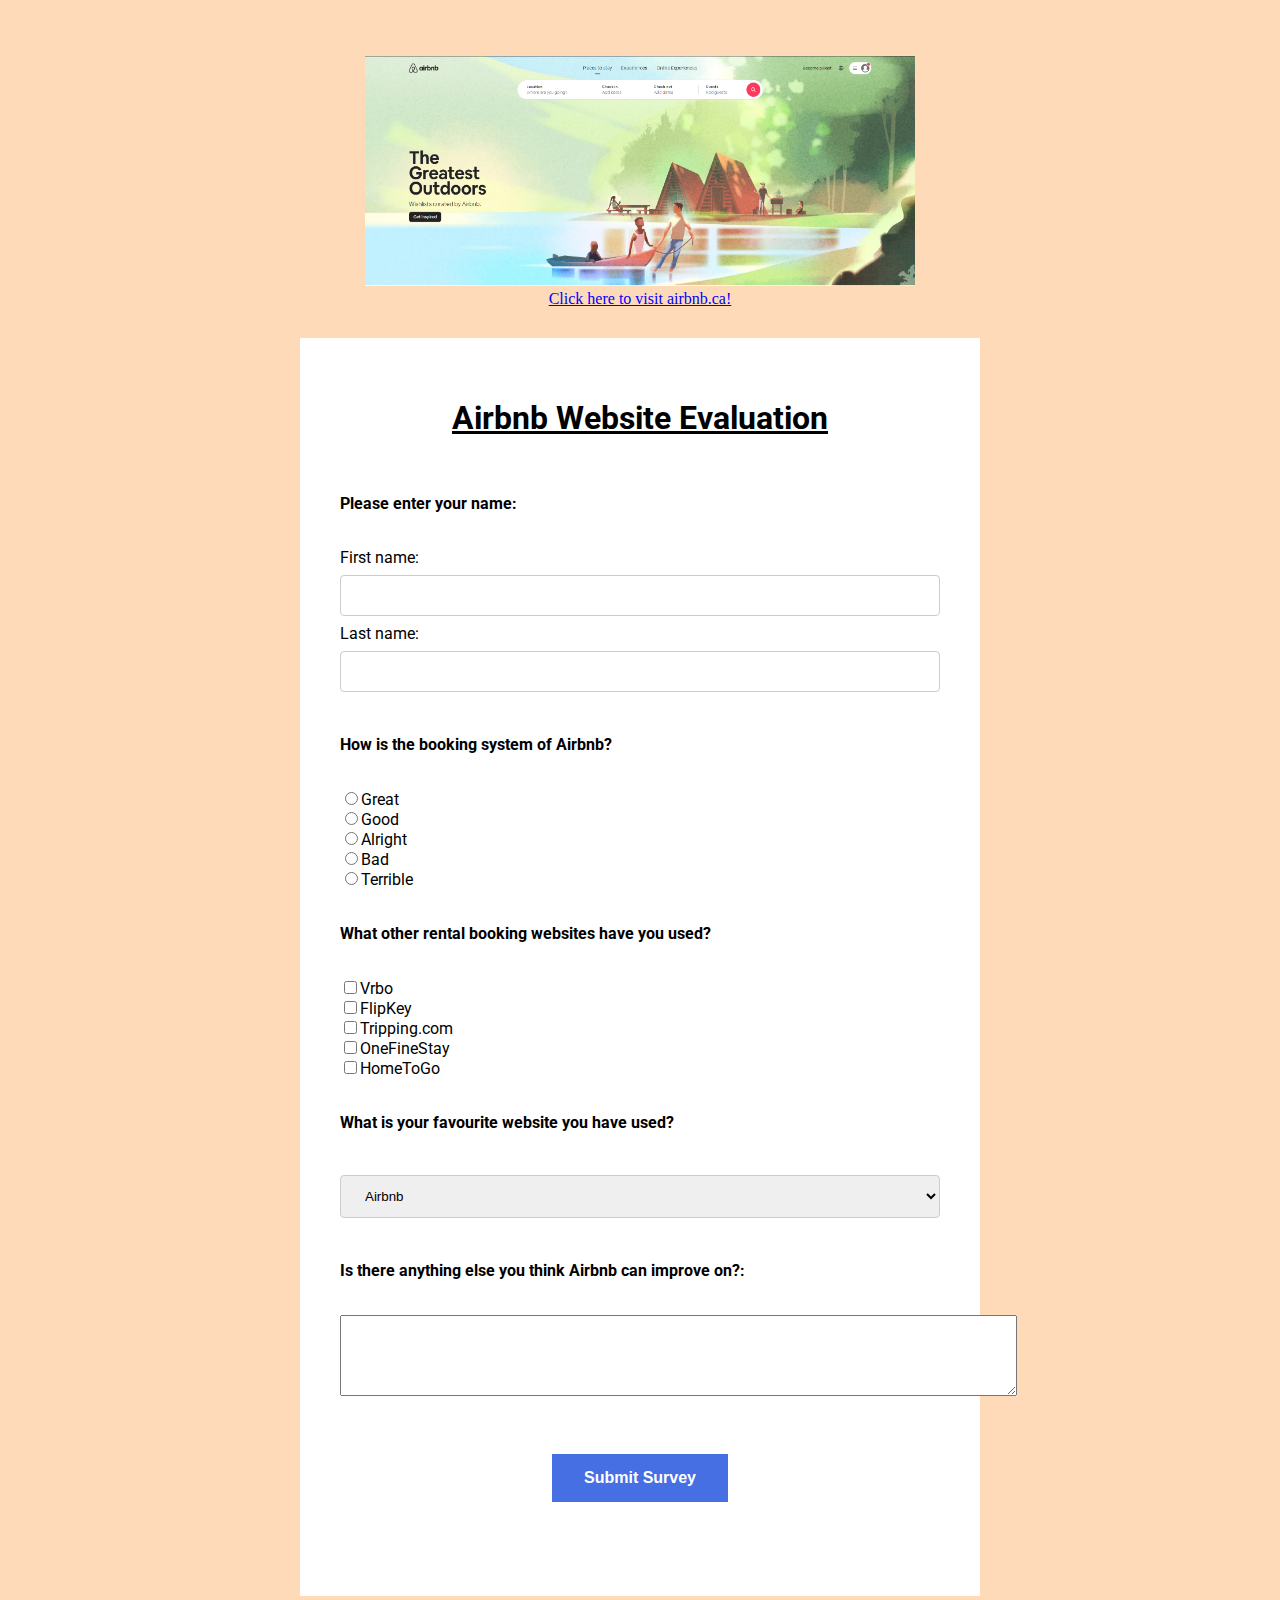
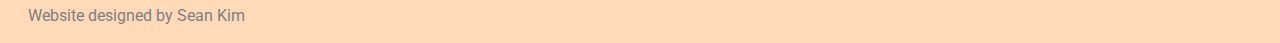
<file: index.html>
<!DOCTYPE html>
<html>
  <head>
    <meta charset="utf-8">
    <meta name="viewport" content="width=device-width">
    <title>Lab 1: UI Evaluation</title>
    <link href="style.css" rel="stylesheet" type="text/css" />
    <link rel="preconnect" href="https://fonts.gstatic.com">
    <link href="https://fonts.googleapis.com/css2?family=Roboto:wght@100&display=swap" rel="stylesheet">
  </head>

  <heading>

    </heading>

  <div class = "calign2"><a href=https://www.airbnb.ca/?locale=en&_set_bev_on_new_domain=1621050548_NWJhNGNlOTExZWM0><img src = images/airbnbweb.PNG alt="airbnb website" width = 550px height = 230px><br>Click here to visit airbnb.ca!</a>
    </div>

  <div class = "form">
    <h1>Airbnb Website Evaluation</h1><br>
    <form action="index.php" name="my form" method="post" id="form">

        <p>Please enter your name:</p><br>
        First name: <input type=text name "first name"><br>
        Last name: <input type=text name "last name"><br><br>

        <p>How is the booking system of Airbnb?</p><br>
        <input type = "radio" name="rating" value="great">Great<br>
        <input type = "radio" name="rating" value="good">Good<br>
        <input type = "radio" name="rating" value="alright">Alright<br>
        <input type = "radio" name="rating" value="bad">Bad<br>
        <input type = "radio" name="rating" value="terrible">Terrible<br><br>

        <p>What other rental booking websites have you used?</p><br>
        <input type = "checkbox" name="vrbo" value="vrbo">Vrbo<br>
        <input type = "checkbox" name="flipkey" value="flipkey">FlipKey<br>
        <input type = "checkbox" name="tripping.com" value="tripping.com">Tripping.com<br>
        <input type = "checkbox" name="onefinestay" value="onefinestay">OneFineStay<br>
        <input type = "checkbox" name="hometogo" value="hometogo">HomeToGo<br><br>

        <p>What is your favourite website you have used?</p><br>
        <select name = "favourite">
          <option value="Airbnb" selected="selected">Airbnb</option>
          <option value="vrbo">Vrbo</option>
          <option value="tripping.com">Tripping.com</option>
          <option value="onefinestay">OneFineStay</option>
          <option value="hometogo">HomeToGo</option>
        </select><br><br>

        <p>Is there anything else you think Airbnb can improve on?:</p><br>
        <textarea rows = "5" cols= "82">
        </textarea><br>

        <div class= "calign"><input type="button" class="button" value="Submit Survey"></div>
        </form>
    </div>
    <footer>Website designed by Sean Kim</footer>
</html>
</file>
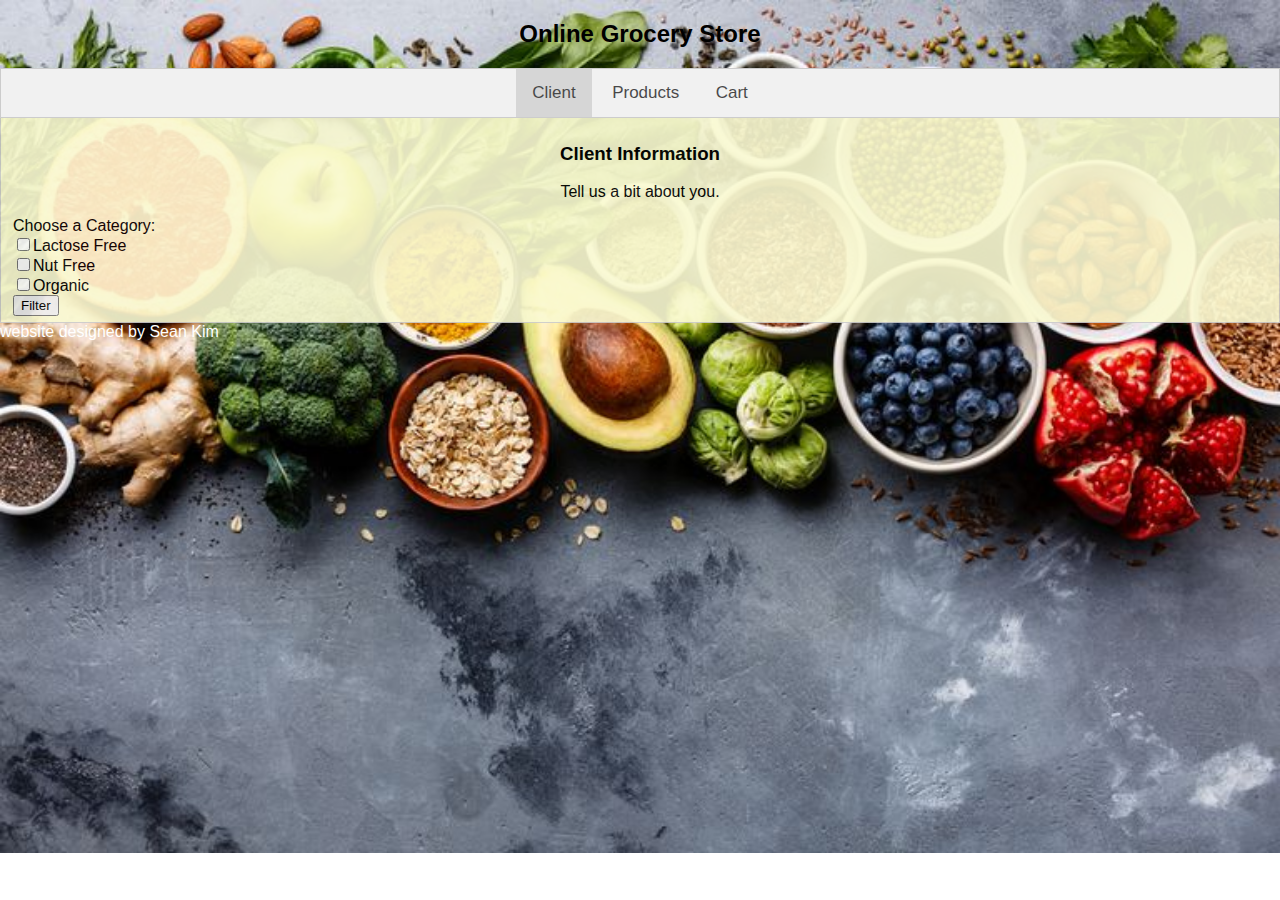
<file: lab2/index.html>
<!DOCTYPE html>
<html>
  <head>
    <meta charset="utf-8">
    <meta name="viewport" content="width=device-width">
    <title>repl.it</title>
    <link href="style.css" rel="stylesheet" type="text/css" />
  </head>
  <body>
 <h2>Online Grocery Store</h2>

<div class="tab">
  <button class="tablinks" onclick="openInfo(event, 'Client')"id="defaultOpen">Client</button>
  <button class="tablinks" onclick="openInfo(event, 'Products')">Products</button>
  <button class="tablinks" onclick="openInfo(event, 'Cart')">Cart</button>
</div>

<div id="Client" class="tabcontent">
   <h3>Client Information</h3>
  <p>Tell us a bit about you.</p>
	Choose a Category:<br>
	<input type = "checkbox" name="lactoseFree" value="lactoseFree" id ="lactoseFree" onchange = "populateListProductChoices()">Lactose Free<br>
  <input type = "checkbox" name="nutFree" value="nutFree" id ="nutFree" onchange = "populateListProductChoices()">Nut Free<br>
  <input type = "checkbox" name="organic" value="organic" id="organic" onchange = "populateListProductChoices()">Organic<br>
  <button class="tablinks" onclick="openInfo(event, 'Products')">Filter</button>
</div>

<div id="Products" class="tabcontent" style="display:none;">
  <h3>Your targeted products</h3>
  <p>We preselected products based on your restrictions.</p>
	 Choose items to buy:
	 <div id="displayProduct"></div>
	 <button id="addCart" type="button" class="block" onclick="selectedItems()">
		Add selected items to cart.
	</button>
  <button class="tablinks" onclick="openInfo(event, 'Cart')">Go to cart</button>
</div>

<div id="Cart" class="tabcontent">
  <h3>Cart</h3>
  <p>Here is your cart.</p>
  <div id="displayCart"></div>
</div>
<footer>website designed by Sean Kim</footer>
    <script src="main.js"></script>
    <script src="groceries.js"></script>
  </body>
</html>
</file>
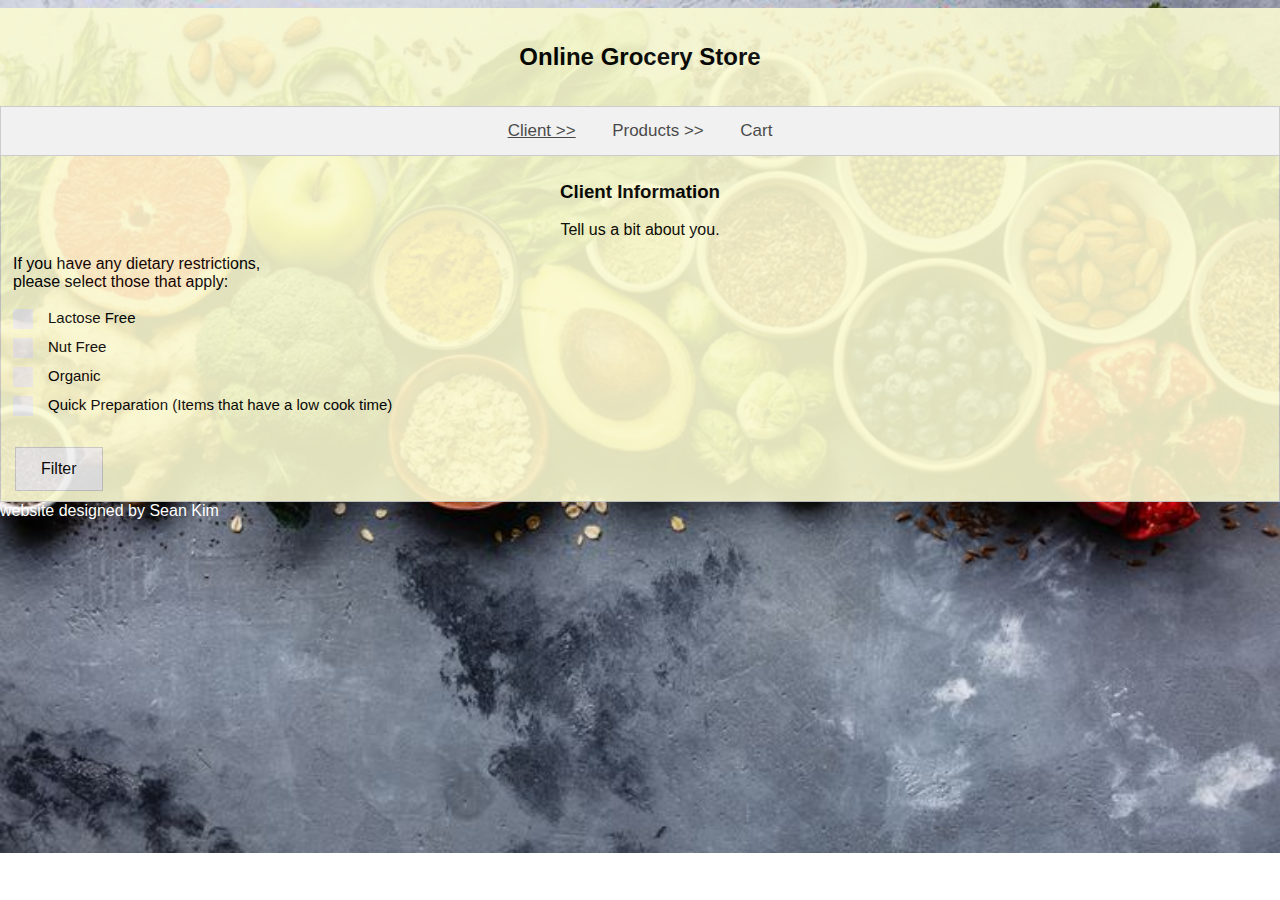
<file: lab3/index.html>
<!DOCTYPE html>
<html>
  <head>
    <meta charset="utf-8">
    <meta name="viewport" content="width=device-width">
    <title>repl.it</title>
    <link href="style.css" rel="stylesheet" type="text/css" />
  </head>
  <body>
<div class = "heading">
  <h2>Online Grocery Store</h2>
  </div>
<div class="tab">
  <button class="tablinks" onclick="openInfo(event, 'Client')"id="defaultOpen">Client >></button>
  <button class="tablinks" onclick="openInfo(event, 'Products')">Products >></button>
  <button class="tablinks" onclick="openInfo(event, 'Cart')">Cart</button>
</div>

<div id="Client" class="tabcontent" id="defaultOpen">
   <h3>Client Information</h3>
  <p>Tell us a bit about you.</p>
	If you have any dietary restrictions,<br> please select those that apply:<br><br>

  <label class="container">Lactose Free
	  <input type = "checkbox" name="lactoseFree" value="lactoseFree" id ="lactoseFree"   onchange = "populateListProductChoices()"><span class="checkmark"></span>
  </label>

  <label class="container">Nut Free
    <input type = "checkbox" name="nutFree" value="nutFree" id ="nutFree" onchange = "populateListProductChoices()"><span class="checkmark"></span>
  </label>

  <label class="container">Organic
    <input type = "checkbox" name="organic" value="organic" id="organic" onchange = "populateListProductChoices()"><span class="checkmark"></span>
  </label>
  <label class="container">Quick Preparation (Items that have a low cook time)
   <input type = "checkbox" name="quickPrep" value="quickPrep" id="quickPrep" onchange = "populateListProductChoices()"><span class="checkmark"></span>
  </label><br>
  <button class="button button2" onclick="openInfo(event, 'Products')">Filter</button>
</div>

<div id="Products" class="tabcontent" style="display:none;">
  <h3>Your targeted products</h3>
  <p>We preselected products based on your restrictions.</p>
	 Choose items to buy:
	 <div id="displayProduct"></div>
	 <button id="addCart" type="button" class="button button2" onclick="selectedItems()">
		Add selected items to cart.
	</button>
  <button class="button button2" onclick="openInfo(event, 'Cart')">Go to cart</button>
  <button class="button button2" onclick="openInfo(event, 'Client')">Reselect Restrictions</button>
</div>

<div id="Cart" class="tabcontent">
  <button class="button button3" onclick="openInfo(event, 'Products')">Back to Products</button>
  <h3>Cart</h3>
  <p>Here is your cart.</p>
  <div id="displayCart"></div>
</div>
<footer>website designed by Sean Kim</footer>
    <script src="main.js"></script>
    <script src="groceries.js"></script>
  </body>
</html>
</file>
<file: style.css>
html{
  background-color: #FFDAB9
}

heading{
  width: 500px;
  margin: 50px;
  padding: 50px;
  float: center;
}

h1{
  text-align: center;
  font-family: "roboto";
  font-weight: bold;
  text-decoration: underline;
}

p{
  font-family: roboto;
  font-weight: bold;
}

input[type=text], select {
  width: 100%;
  padding: 12px 20px;
  margin: 8px 0;
  display: inline-block;
  border: 1px solid #ccc;
  border-radius: 4px;
  box-sizing: border-box;
}

div.form{
  width:600px;
  margin: auto;
  padding: 40px;
  background-color: white;
  font-family: roboto
}
div.calign{
  text-align:center;
  padding: 50px
}
div.calign2{
  text-align:center;
  padding: 20px
}
.dropdownquestion{
  font-size: 20px;
  padding: 10px 50px 10px 50px;
}

.button{
  background-color: rgb(69, 111, 226);
  border: none;
  color: white;
  padding: 15px 32px;
  text-align: center;
  text-decoration: none;
  display: inline-block;
  font-size: 16px;
  margin: 4px 2px;
  font-weight:bold;
  cursor: pointer;
}

.button:hover {background-color: blue}

a:link {
  color: blue;
  padding: 10px 20px;
  text-align: center;
  display: inline-block;
}

/* visited link */
a:visited {
  color: grey;
  padding: 10px 20px;
  text-align: center;
  text-decoration: none;
  display: inline-block;
}

/* mouse over link */
a:hover {
  color: red;
  padding: 10px 20px;
  text-align: center;
  text-decoration: none;
  display: inline-block;
}

footer{
  color: grey;
  padding: 10px 20px;
  text-align: center;
  display: inline-block;
  font-family: roboto;
}
</file>
<file: lab2/style.css>
body {
  font-family: Arial;
  color: black;
  margin-right: auto;
  margin-left: auto;
  background-image: url("images/organic2.jpg");
  background-repeat: no-repeat;
   background-size: cover;
  
}
footer{
  color:white;
  
}
p{
  text-align: center
}

h2{
  text-align:center;
  font-weight:700;
  
}

h3{
  text-align:center;
}

/* Style the tab */
.tab {
  float:center;
  text-align:center;
  overflow: hidden;
  border: 1px solid #ccc;
  background-color: #f1f1f1;
}

/* Style the buttons inside the tab */
.tab button {
  background-color: inherit;
  float: none;
  border: none;
  outline: none;
  cursor: pointer;
  padding: 14px 16px;
  transition: 0.3s;
  font-size: 17px;
  opacity: 0.7;
}

/* Change background color of buttons on hover */
.tab button:hover {
  background-color: #ddd;
}

/* Create an active/current tablink class */
.tab button.active {
  background-color: #ccc;
}

/* Style the tab content */
.tabcontent {
  background-color: lightgoldenrodyellow;
  opacity: 0.9;
  display: none;
  padding: 6px 12px;
  border: 1px solid #ccc;
  border-top: none;
}
</file>
<file: lab3/style.css>
div.heading{
  background-color: lightgoldenrodyellow;
  padding: 15px;
  margin: auto;
  opacity: 0.9;
}

body {
  font-family: Arial;
  color: black;
  margin-right: auto;
  margin-left: auto;
  background-image: url("images/organic2.jpg");
  background-repeat: no-repeat;
   background-size: cover;
  
}
footer{
  color:white;
  
}
p{
  text-align: center
}

h2{
  text-align:center;
  font-weight:700;
  
}

h3{
  text-align:center;
}

/* Style the tab */
.tab {
  float:center;
  text-align:center;
  overflow: hidden;
  border: 1px solid #ccc;
  background-color: #f1f1f1;
}
button.filter{
  outline: none;
}
/* Style the buttons inside the tab */
.tab button {
  background-color: inherit;
  float: none;
  border: none;
  outline: none;
  cursor: pointer;
  padding: 14px 16px;
  transition: 0.3s;
  font-size: 17px;
  opacity: 0.7;
}

/* Change background color of buttons on hover */
.tab button:hover {
  background-color: #ddd;
}

/* Create an active/current tablink class */
.tab button.active {
  text-decoration: underline;
}

/* Style the tab content */
.tabcontent {
  background-color: lightgoldenrodyellow;
  opacity: 0.9;
  display: none;
  padding: 6px 12px;
  border: 1px solid #ccc;
  border-top: none;
}
ul.breadcrumb {
  padding: 10px 16px;
  list-style: none;
  background-color: #eee;
}
ul.breadcrumb li {
  display: inline;
  font-size: 18px;
}
ul.breadcrumb li+li:before {
  padding: 8px;
  color: black;
  content: "\203a";
}
ul.breadcrumb li a {
  color: #0275d8;
  text-decoration: none;
}
ul.breadcrumb li a:hover {
  color: #01447e;
  text-decoration: underline;
}
.button3{
  background-color: #f1f1f1; /* Green */
  border: 1px solid #ccc;
  color: black;
  padding: 12px 25px;
  text-align: center;
  text-decoration: none;
  display: inline-block;
  font-size: 16px;
  margin: 4px 2px;
  cursor: pointer;
  
}
.button2{
  background-color: #f1f1f1; /* Green */
  border: 1px solid #ccc;
  color: black;
  padding: 12px 25px;
  text-align: center;
  text-decoration: none;
  display: inline-block;
  font-size: 16px;
  margin: 4px 2px;
  cursor: pointer;
}
.button2 {
  transition-duration: 0.2s;
}

.button2:hover {
  background-color: #ccc; /* Green */
  color: black;
}
.container {
  display: block;
  position: relative;
  padding-left: 35px;
  margin-bottom: 12px;
  cursor: pointer;
  font-size: 15px;
  -webkit-user-select: none;
  -moz-user-select: none;
  -ms-user-select: none;
  user-select: none;
}

/* Hide the browser's default checkbox */
.container input {
  position: absolute;
  opacity: 0;
  cursor: pointer;
  height: 0;
  width: 0;
}

/* Create a custom checkbox */
.checkmark {
  position: absolute;
  top: 0;
  left: 0;
  height: 20px;
  width: 20px;
  background-color: #eee;
}

/* On mouse-over, add a grey background color */
.container:hover input ~ .checkmark {
  background-color: #ccc;
}

/* When the checkbox is checked, add a blue background */
.container input:checked ~ .checkmark {
  background-color: #2196F3;
}

/* Create the checkmark/indicator (hidden when not checked) */
.checkmark:after {
  content: "";
  position: absolute;
  display: none;
}

/* Show the checkmark when checked */
.container input:checked ~ .checkmark:after {
  display: block;
}

/* Style the checkmark/indicator */
.container .checkmark:after {
  left: 7px;
  top: 3px;
  width: 3px;
  height: 8px;
  border: solid white;
  border-width: 0 3px 3px 0;
  -webkit-transform: rotate(45deg);
  -ms-transform: rotate(45deg);
  transform: rotate(45deg);
}
</file>
